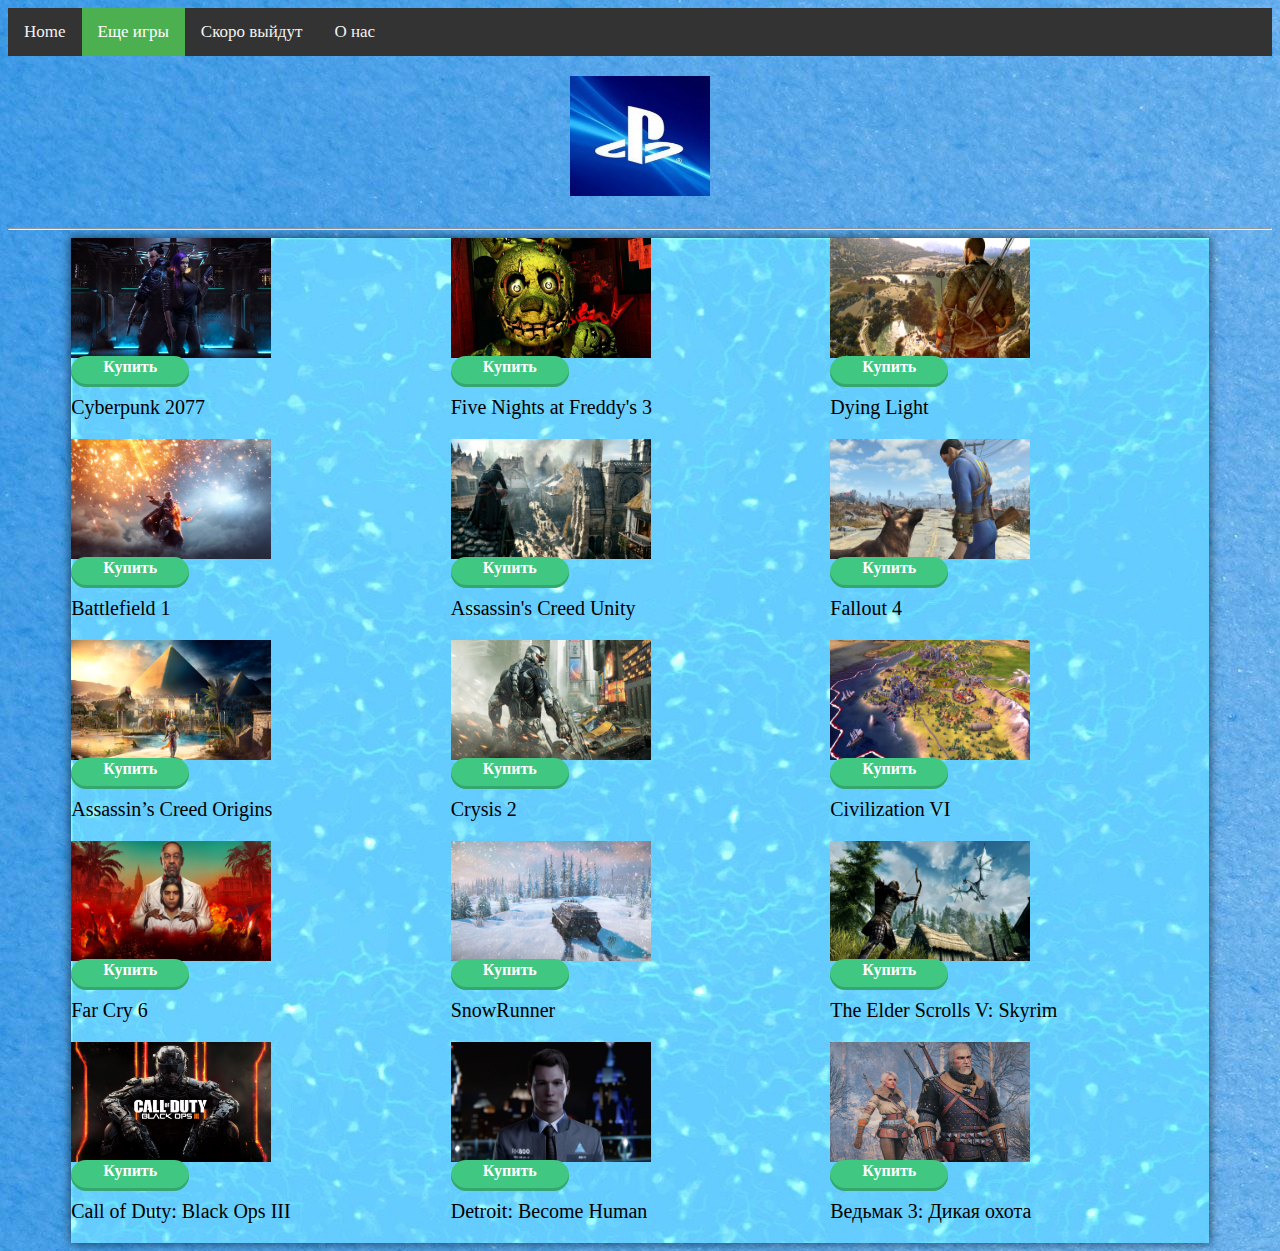
<file: index3.html>
<!DOCTYPE html>
<html lang="en">
<head>
	<meta charset="UTF-8">
	<meta name="viewport" content="width=device-width, initial-scale=1.0">
	 <meta name="viewport" content="width=device-width">
	 <meta name="viewport" content="width=320" />
<meta name="viewport" content="width=320,user-scalable=false" />
	<link rel="stylesheet" type="text/css" href="main.css">
	<link href="https://fonts.googleapis.com/css2?family=Anton&display=swap" rel="stylesheet">
	<link rel="stylesheet" href="mobile.css" media="only screen and (max-device-width:480px)"/>
  <link rel="apple-touch-icon" href="/customIcon.png"/>
	<title>PsStore</title>
</head>
<body>
	<div class="topnav">
  <a href="index.html">Home</a>
   <a class="active" href="index3.html">Еще игры</a>
    <a href="index4.html">Скоро выйдут</a>
    <a href="index5.html">О нас</a>
  </div>
<center><img src="img22.jpg" class="gir"></center>
<hr>
<main class="main">
		<div class="img-box">
			<img src="img23.jpg" alt="Gallery image" class="image">
			<a href="https://www.mvideo.ru/products/ps4-igra-cd-projekt-red-cyberpunk-2077-40071409" class="button7">Купить</a><p class="p1">Cyberpunk 2077
</p>
<img src="img24.jpg" alt="Gallery image" class="image">
			<a href="https://www.mvideo.ru/products/cifrovaya-versiya-igry-pc-electronic-arts-battlefield-1-revolution-edition-6005616" class="button7">Купить</a><p class="p1">Battlefield 1
</p>
<img src="img26.jpg" alt="Gallery image" class="image">
			<a href="https://www.mvideo.ru/products/ps4-igra-ubisoft-assassins-creed-istoki-40066193" class="button7">Купить</a><p class="p1">Assassin’s Creed Origins</p>
			<img src="img25.jpg" alt="Gallery image" class="image">
			<a href="" class="button7">Купить</a><p class="p1">Far Cry 6</p>
			<img src="img27.jpg" alt="Gallery image" class="image">
			<a href="https://store.steampowered.com/app/311210/Call_of_Duty_Black_Ops_III/" class="button7">Купить</a><p class="p1">Call of Duty: Black Ops III</p>
			<img src="img28.jpg" alt="Gallery image" class="image">
			<a href="https://store.steampowered.com/app/354140/Five_Nights_at_Freddys_3/" class="button7">Купить</a><p class="p1">Five Nights at Freddy's 3</p>
			<img src="img29.jpg" alt="Gallery image" class="image">
			<a href="https://www.mvideo.ru/products/ps4-igra-ubisoft-assassins-creed-edinstvospecialnoe-izdanie-40062883" class="button7">Купить</a><p class="p1">Assassin's Creed Unity</p>
			<img src="img30.jpg" alt="Gallery image" class="image">
			<a href="https://www.mvideo.ru/products/videoigra-dlya-pc-media-crysis-2-limited-edition-40057086" class="button7">Купить</a><p class="p1">Crysis 2</p>
				<img src="img31.jpg" alt="Gallery image" class="image">
			<a href="https://www.mvideo.ru/products/igra-focus-home-snowrunner-40075827" class="button7">Купить</a><p class="p1">SnowRunner</p>
			<img src="img32.jpg" alt="Gallery image" class="image">
			<a href="https://www.mvideo.ru/products/ps4-igra-sony-detroit-stat-chelovekom-40067703" class="button7">Купить</a><p class="p1">Detroit: Become Human
</p>
			<img src="img33.jpg" alt="Gallery image" class="image">
			<a href="https://www.mvideo.ru/products/igra-techland-publishing-dying-light-platinum-edition-40077088" class="button7">Купить</a><p class="p1">Dying Light
</p>
<img src="img34.jpg" alt="Gallery image" class="image">
			<a href="https://www.mvideo.ru/products/ps4-igra-bethesda-fallout-4-40063978" class="button7">Купить</a><p class="p1">Fallout 4

</p>
<img src="img35.jpg" alt="Gallery image" class="image">
			<a href="https://www.mvideo.ru/products/videoigra-dlya-pc--sid-meiers-civilization-beyond-earth-40063006" class="button7">Купить</a><p class="p1">Civilization VI

</p>
<img src="img36.jpg" alt="Gallery image" class="image">
			<a href="https://store.steampowered.com/agecheck/sub/12248" class="button7">Купить</a><p class="p1">The Elder Scrolls V: Skyrim

</p>
<img src="img37.jpg" alt="Gallery image" class="image">
			<a href="https://www.mvideo.ru/products/videoigra-dlya-pc--vedmak-3dikaya-ohota-40063501" class="button7">Купить</a><p class="p1">Ведьмак 3: Дикая охота</p>
</body>
</html>
</file>
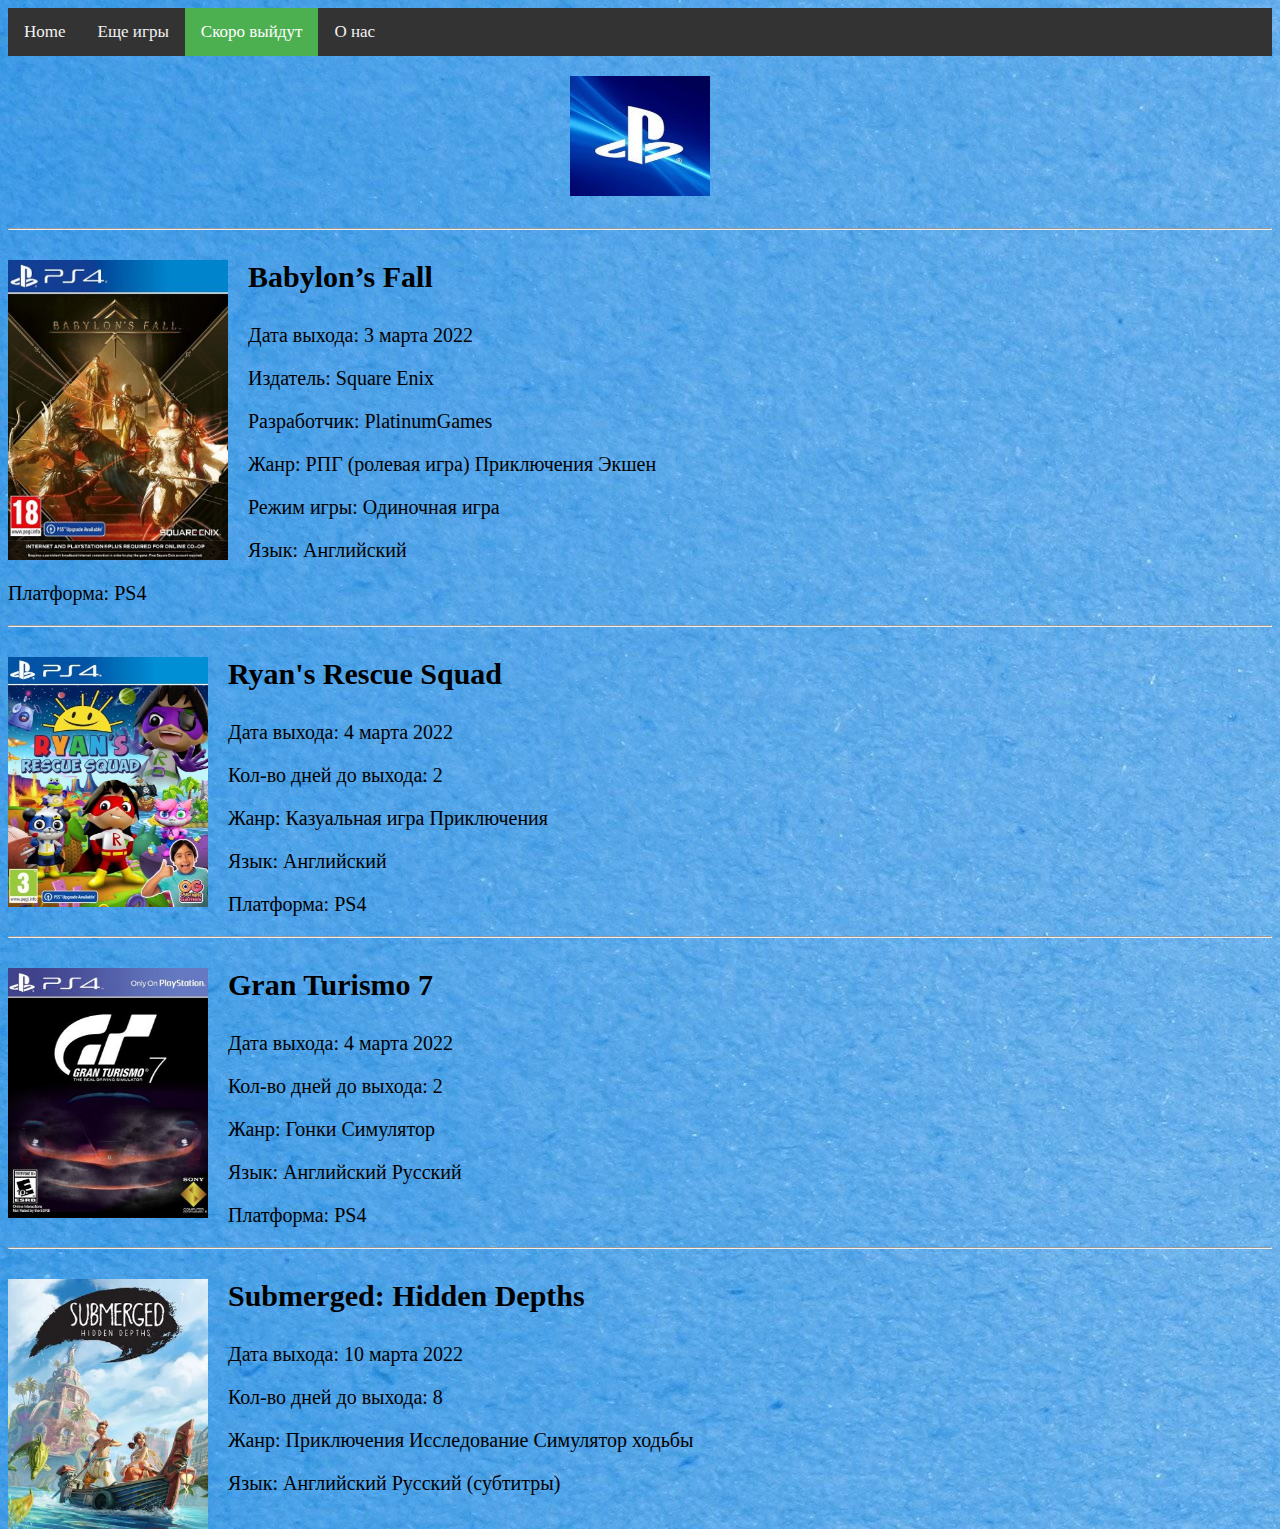
<file: index4.html>
<!DOCTYPE html>
<html lang="en">
<head>
	<meta charset="UTF-8">
	<meta name="viewport" content="width=device-width, initial-scale=1.0">
	 <meta name="viewport" content="width=device-width">
  <meta name="viewport" content="width= , initial-scale=1.0">
 <meta name="viewport" content="width=320" />
<meta name="viewport" content="width=320,user-scalable=false" />
	<link rel="stylesheet" type="text/css" href="main.css">
	<link href="https://fonts.googleapis.com/css2?family=Anton&display=swap" rel="stylesheet">
	<link rel="stylesheet" href="mobile.css" media="only screen and (max-device-width:480px)"/>
  <link rel="apple-touch-icon" href="/customIcon.png"/>
	<link rel="stylesheet" type="text/css" href="style.css">
	<title>Document</title>
</head>
<body>
	<div class="topnav">
  <a href="index.html">Home</a>
   <a href="index3.html">Еще игры</a>
   <a class="active" href="index4.html">Скоро выйдут</a>
   <a href="index5.html">О нас</a>
</div>
</div>
<center><img src="img22.jpg" class="gir"></center>
<hr>
<div>
<img class="hor" src="img39.jpg" align="left" width="128" height="128" />
<h3>Babylon’s Fall</h3>
<p class="jor">Дата выхода: 3 марта 2022</p>
<p class="jor"> Издатель: Square Enix</p>
<p class="jor"> Разработчик: PlatinumGames</p>
<p class="jor"> Жанр: РПГ (ролевая игра) Приключения Экшен</p>
<p class="jor"> Режим игры: Одиночная игра</p>
<p class="jor"> Язык: Английский</p>
<p class="jor">Платформа: PS4</p>
</div>
<hr>
<div>
	<img class=jip src="img40.jpg" align="left" width="128" height="128" />
	<h3>Ryan's Rescue Squad</h3>
<p class="jor">Дата выхода: 4 марта 2022</p>
<p class="jor">Кол-во дней до выхода: 2</p>
<p class="jor">Жанр: Казуальная игра Приключения</p>
<p class="jor">Язык: Английский</p>
<p class="jor">Платформа: PS4</p>

	</div>
	<hr>
	<div>
	<img class=jip src="img41.jpg" align="left" width="128" height="128" />
	<h3>Gran Turismo 7</h3>
<p class="jor">Дата выхода: 4 марта 2022</p>
<p class="jor">Кол-во дней до выхода: 2</p>
<p class="jor">Жанр: Гонки Симулятор</p>
<p class="jor">Язык: Английский Русский</p>
<p class="jor">Платформа: PS4</p>
	<hr>
	</div>
	<div>
	<img class=jip src="img42.jpg" align="left" width="128" height="128" />
	<h3>Submerged: Hidden Depths</h3>
<p class="jor">Дата выхода: 10 марта 2022</p>
<p class="jor">Кол-во дней до выхода: 8</p>
<p class="jor">Жанр: Приключения Исследование Симулятор ходьбы</p>
<p class="jor">Язык: Английский Русский (субтитры)</p>
	
	</div>
</body>
</html>
</file>
<file: main.css>
h1{
	font-size: 50px;
}
p{
	font-size: 25px;
}
body   {
    background-color: beige;
    background-image: url(img5.jpg);}
img{
    height: 120px;
    width: 200px;
}
h1{
    font-size: 50px;
}
p{
    font-size: 25px;
}
body{
    background-color: beige;
}
/* Add a black background color to the top navigation */
.topnav {
    background-color: #333;
    overflow: hidden;
}

/* Style the links inside the navigation bar */
.topnav a {
    float: left;
    color: #f2f2f2;
    text-align: center;
    padding: 14px 16px;
    text-decoration: none;
    font-size: 17px;
}

/* Change the color of links on hover */
.topnav a:hover {
    background-color: #ddd;
    color: black;
}

/* Add a color to the active/current link */
.topnav a.active {
    background-color: #4CAF50;
    color: white;
}
a.button7 {
  font-weight: 700;
  color: white;
  text-decoration: none;
  padding: .100em 2em calc(.10em + 10px);
  border-radius: 700px;
  background: rgb(64,199,129);
  box-shadow: 0 -3px rgb(53,167,110) inset;
  transition: 1s;
} 
a.button7:hover { background: rgb(53, 167, 110); }
a.button7:active {
  background: rgb(33,147,90);
  box-shadow: 0 3px rgb(33,147,90) inset;


}
.p1{
    font-size: 20px;
}
.img-box {
    column-count: 3;
    column-gap: 1px;
     background-image: url(img6.jpg);

}

.image {
    max-width: 100%;
    display: block;

}

.h {
    font-size: 64px;
    background-color: lightgrey;
    text-align: center;
}

.main {
    display: block;
    box-shadow: 0 0 10px 1px rgba(0 0 0 / 60%);
    width: 90%;
    margin: auto;
    background-color: white;
} 
.gir{
    height: 120px;
    width: 140px;
    margin: 10px;
    padding: 10px;
}
.hor{
  height: 300px;
  width: 220px;
  margin-right: 15px;
  margin-right: 20px;
}
.pik{
  font-size:20px;
}
.jor{
  font-size: 20px;
  margin-top: 20px;
}
.jip{
  margin-top: 50px
  width:200px;
  height: 250px;
  margin-right: 20px;
}
h3{
  font-size: 30px;
}
</file>
<file: mobile.css>
@media (min-width:320px)  { /* smartphones, portrait iPhone, portrait 480x320 phones (Android) */ }
@media (min-width:480px)  { /* smartphones, Android phones, landscape iPhone */ }
@media (min-width:600px)  { /* portrait tablets, portrait iPad, e-readers (Nook/Kindle), landscape 800x480 phones (Android) */ }
@media (min-width:801px)  { /* tablet, landscape iPad, lo-res laptops ands desktops */ }
@media (min-width:1025px) { /* big landscape tablets, laptops, and desktops */ }
@media (min-width:1281px) { /* hi-res laptops and desktops */ }
</file>
<file: style.css>
.image{
	max-width: 100%;
	display: block;
}
.img-box{
	column-count: 4;
	column-gap: 0px;
}
.img + .image{
	margin: 6px;
}
.sub-title{
	text-align: center;
	margin-top: 50px;
	padding: 50px;
	font-size: 32px;
	color: purple;
}
main{
	background-color: #FFEB73;
	margin: 20px;
	box-shadow: 0 0 10px 1px rgba(0, 0, 0, 1.0);
	padding: 25px;
}
a{
	color: purple;
}
.caption{
	text-align: center;
	color: purple;
}
.title{
	color: purple;
}
.title2{
	color: purple;
}
@media screen and (max-width: 600px) {
    …
}
@media screen and (max-width: 600px) {
    body {
        font-size:1.5em;
    }
    …
    h2 {
        font-size:2.5em;
    }
}
</file>
